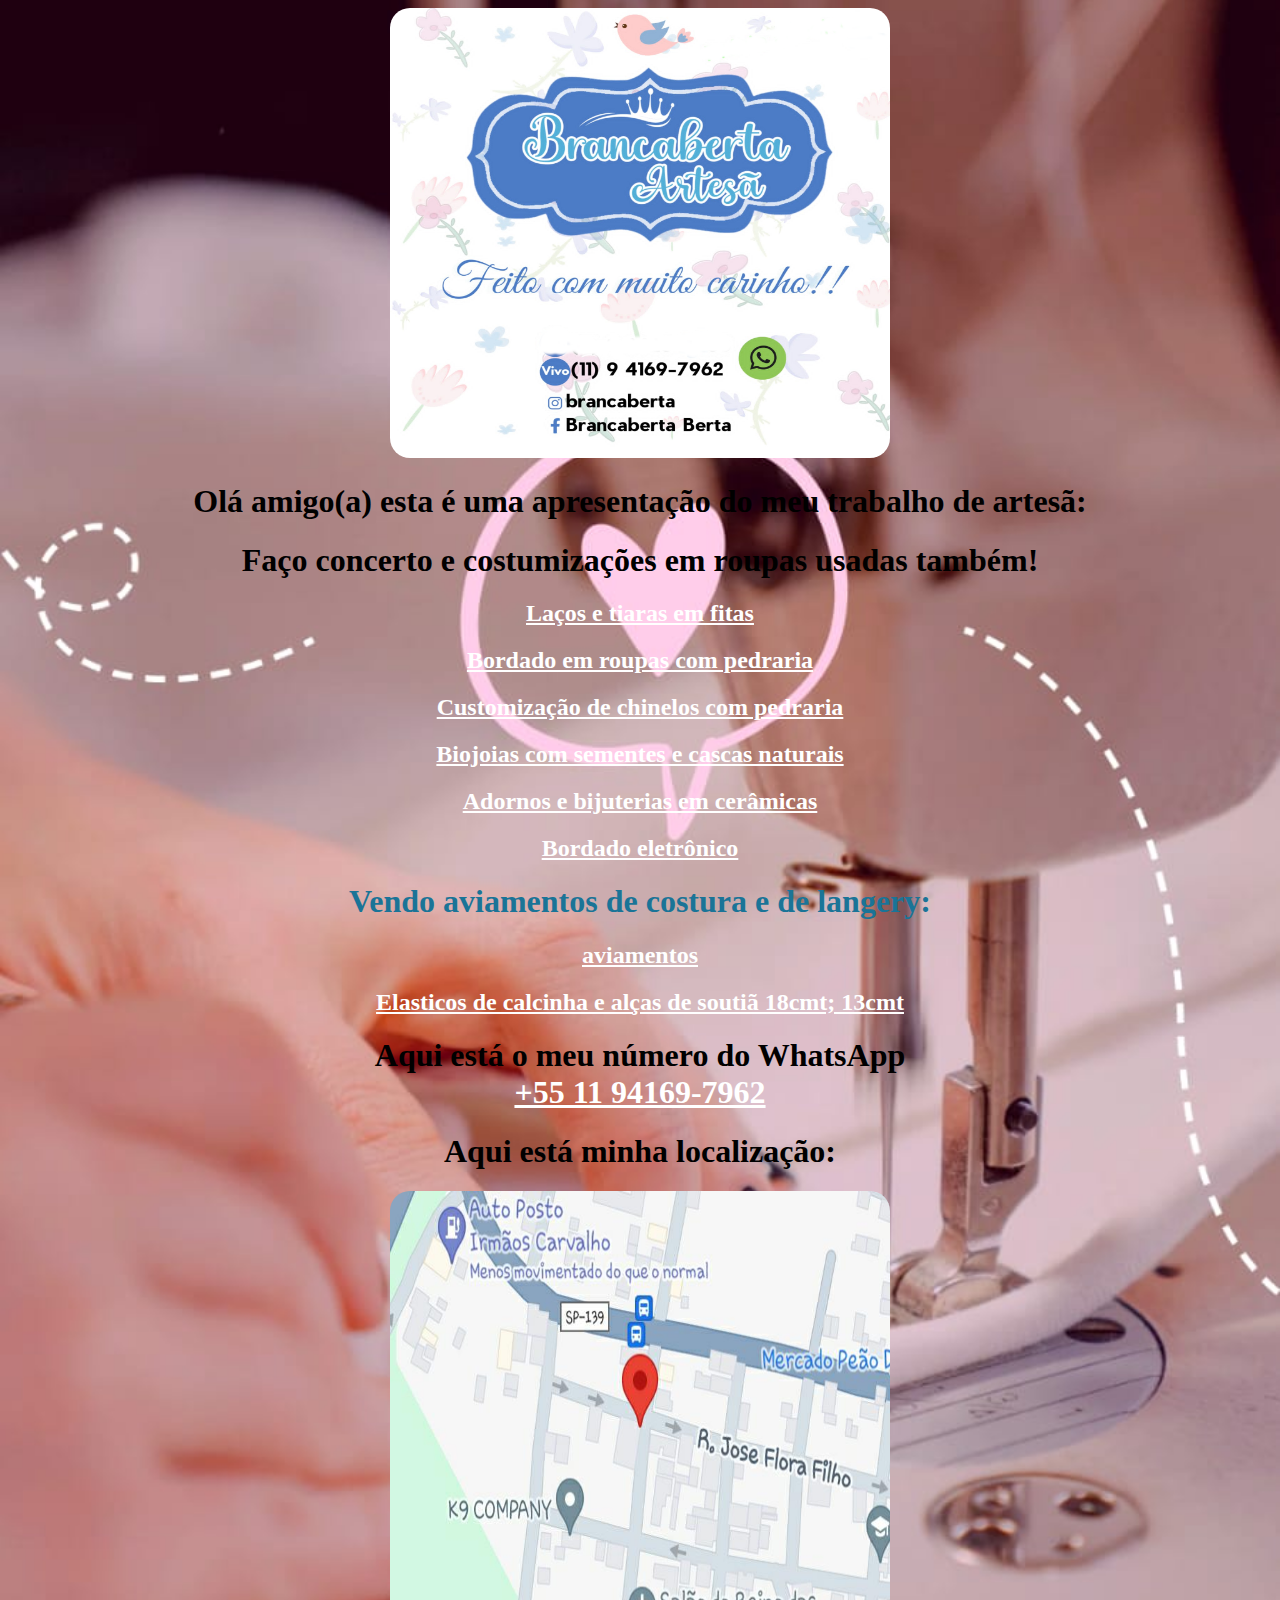
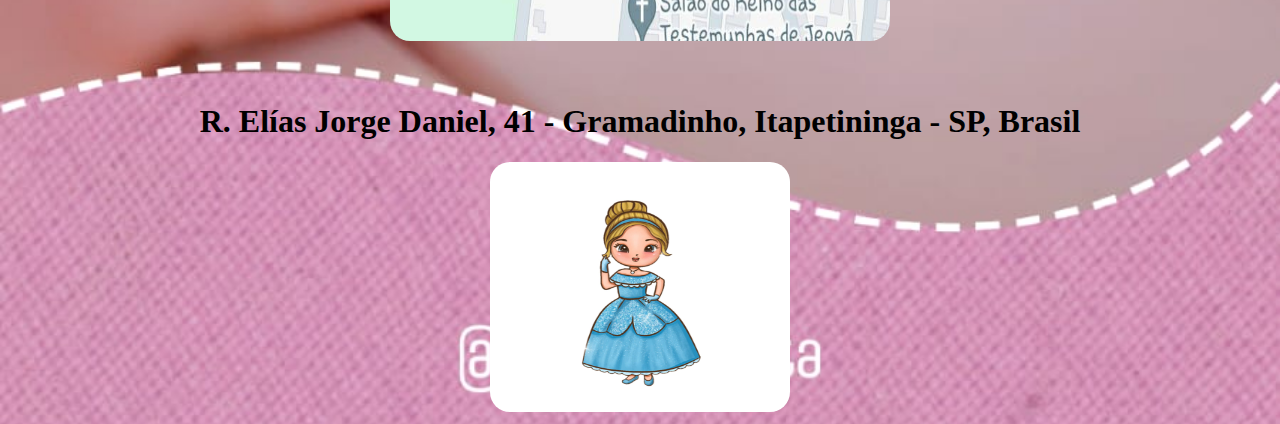
<file: index.html>
<!DOCTYPE html>
<html lang="pt-br">
<head>
    <link rel="scrip" href="Script.JS">
    <link rel="stylesheet" href="style.css">
    <meta charset="UTF-8" external>
    <meta name="viewport" content="width=device-width, initial-scale=1.0">
    <title>BRANCABERTA ARTESÃ</title>
    <link rel="BRANCABERTA" href="imagens/Imagem do WhatsApp de 2024-06-30 à(s) 10.47.57_e0385d4a.jpg" type="image/x-icon">
    <style>
        
        img{
            height: 450px;
    width: 500px;
        }
    </style>
</head>
<body>
<div>
    <abbr title="Branca Berta"><img src="imagens/logobranca.png" alt=""></abbr>
    
        <h1> Olá amigo(a) esta é uma apresentação do meu trabalho de artesã:</h1>
        <h1>Faço concerto e costumizações em roupas usadas também!</h1>
    <a href="pág2.html"><h2>Laços e tiaras em fitas</h2></a>
    <a href="pág3.html"><h2>Bordado em roupas com pedraria</h2></a>
    <h2><a href="Pág4.html">Customização de chinelos com pedraria</a></h2>
    <h2><a href="Pág5.html">Biojoias com sementes e cascas naturais</a></h2>
    <a href="Pág6.html"><h2>Adornos e bijuterias em cerâmicas</h2></a>
    <a href="Pág7.html"><h2>Bordado eletrônico</h2></a></div>

    <div><h1 id="hq">Vendo aviamentos de costura e de langery:</h1>
        <h2><a href="Pág11.html">aviamentos</a></h2>

         <a href="Pág8.html"><h2 id="ved">Elasticos de calcinha e alças de soutiã 18cmt; 13cmt</a></h2></div>
        
        <h1 id="what">Aqui está o meu número do WhatsApp <br><a href="https://wa.me/5511941697962" id="bl">+55 11 94169-7962</a></h1>
        <h1 id="loca">Aqui está minha localização:</h1><div><img src="imagens/local.jpg" alt=""></div><h1><br>R. Elías Jorge Daniel, 41 - Gramadinho, Itapetininga - SP, Brasil</h1>
    <div><img src="imagens/Imagem do WhatsApp de 2024-06-30 à(s) 10.47.04_906f1676.jpg" alt="Meu trabalho" id="trabalho"></div>
    
</body>
</html>
</file>
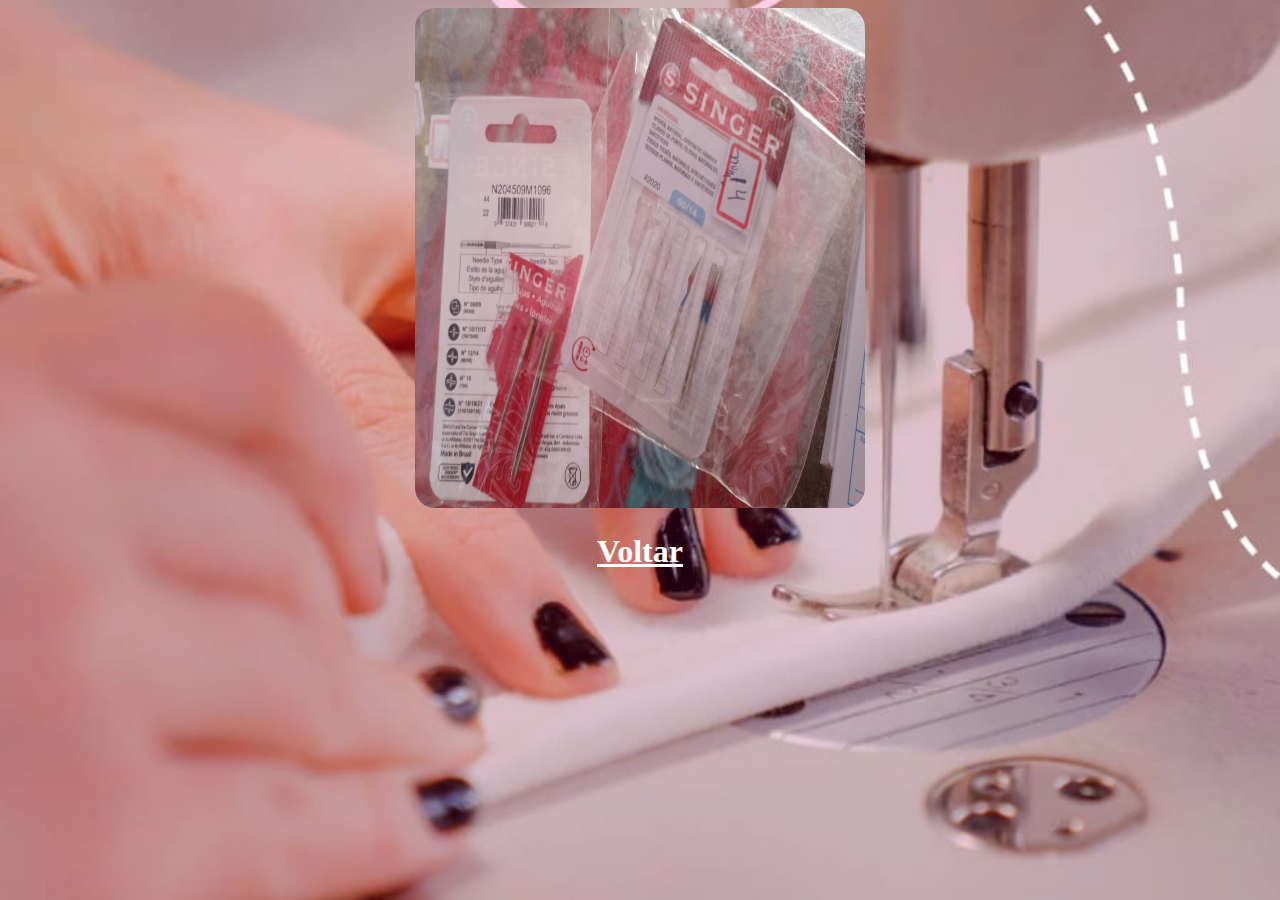
<file: Pág11.html>
<!DOCTYPE html>
<html lang="pt-br">
<head>
    <link rel="stylesheet" href="style.css">
    <meta charset="UTF-8">
    <meta name="viewport" content="width=device-width, initial-scale=1.0">
    <title>Décima Primeira Página</title>
    <style>
        img{
            height: 500px;
            width: 450px;
        }
    </style>
</head>
<body>
    <div>
        
        <img src="imagens/IMG-20240701-WA0025.jpg" alt="">
    <h1><a href="index.html">Voltar</a></h1></div>
    
</body>
</html>
</file>
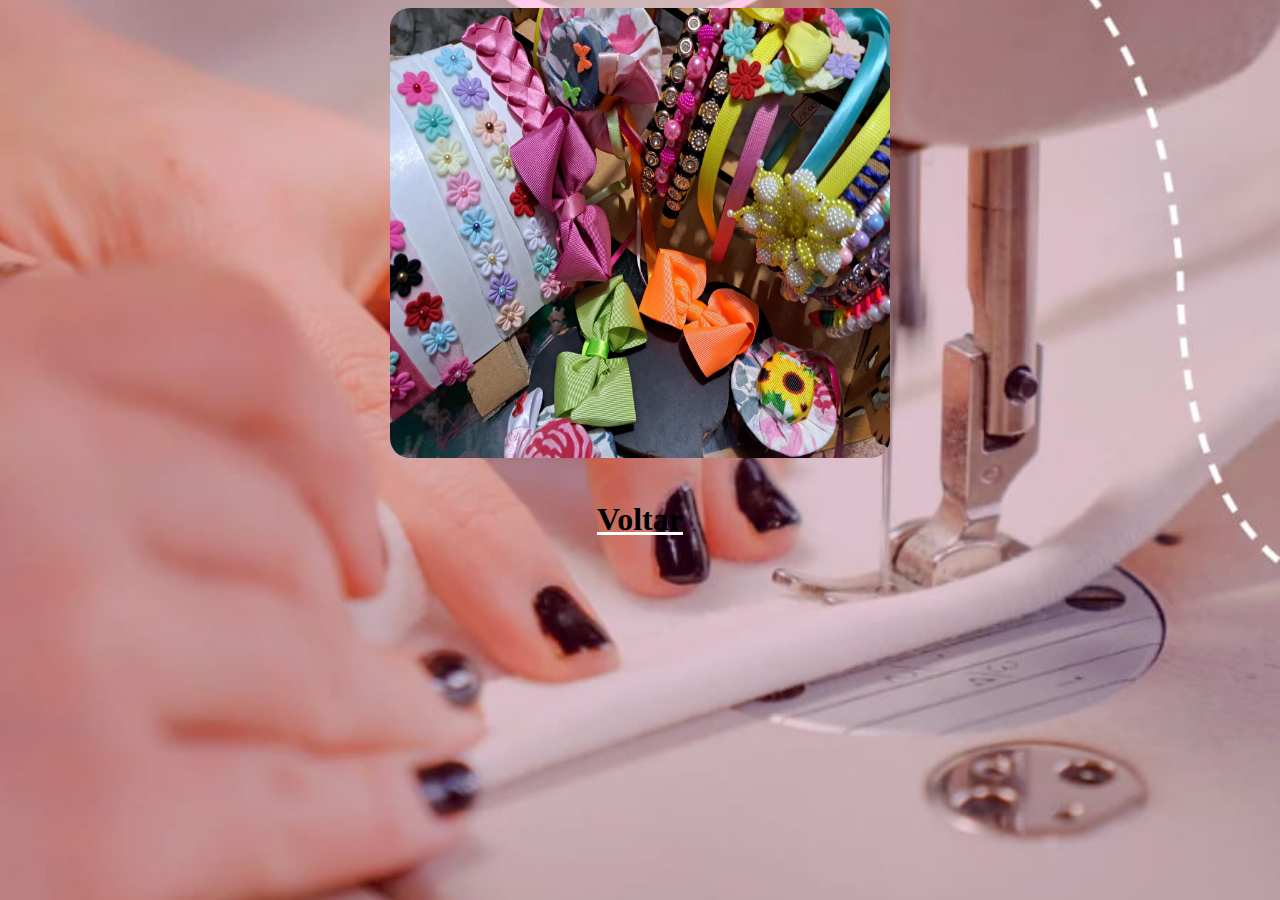
<file: pág2.html>
<!DOCTYPE html>
<html lang="pt-br">
<head>
    <link rel="stylesheet" href="style.css">
    <meta charset="UTF-8">
    <meta name="viewport" content="width=device-width, initial-scale=1.0">
    <title>Segunda Página</title>
</head>
<body>
    <div><img src="imagens/Imagem do WhatsApp de 2024-06-30 à(s) 12.13.06_e29200e2.jpg" alt="" id="seg"></div>
    <br>
<a href="index.html"><h1>Voltar</h1></a>

</body>
</html>
</file>
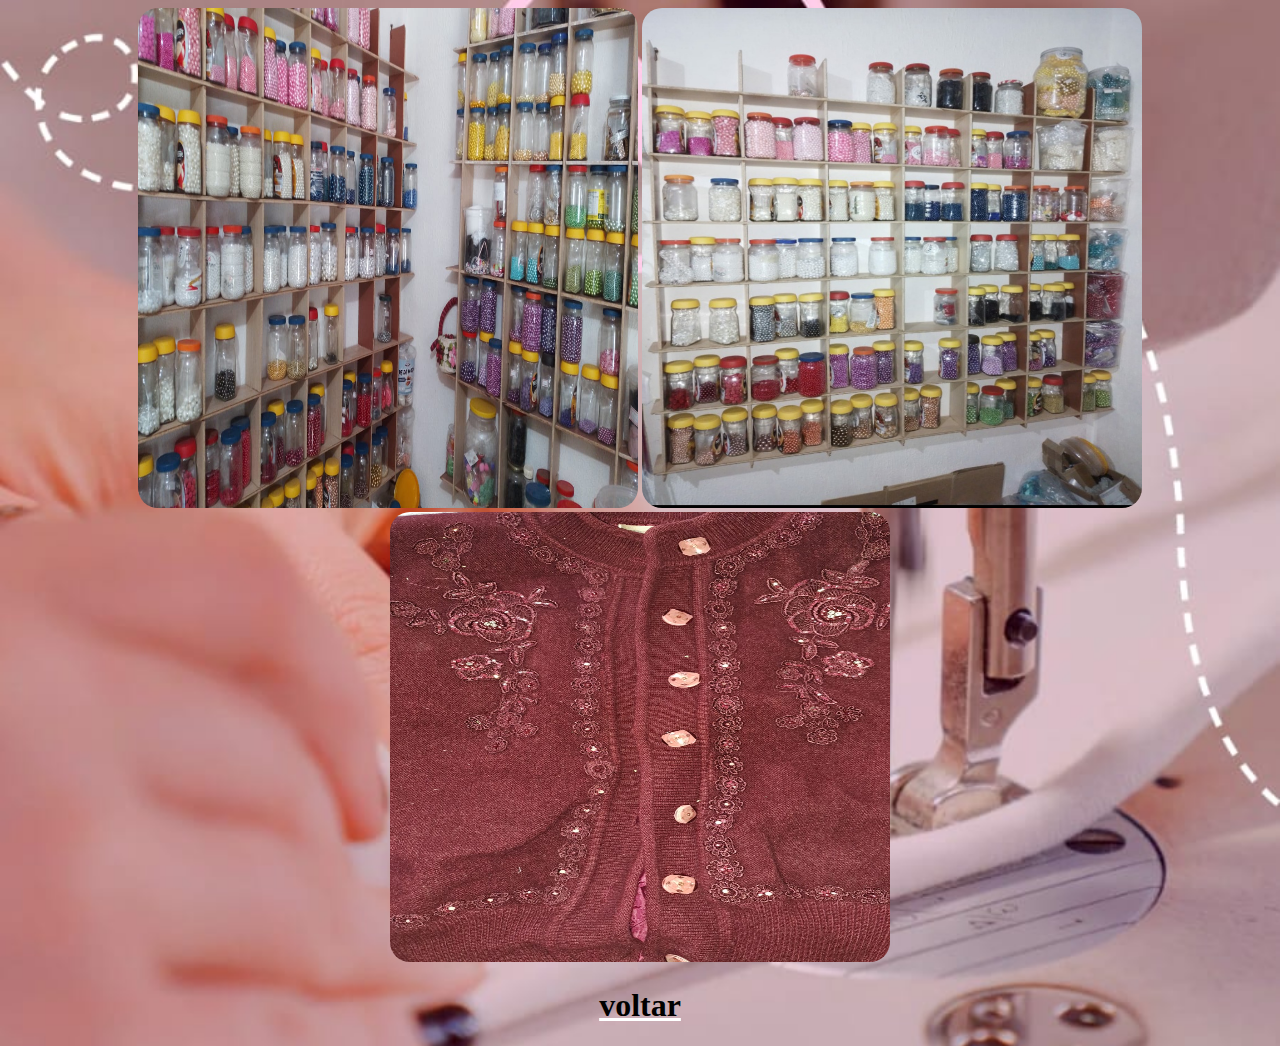
<file: pág3.html>
<!DOCTYPE html>
<html lang="pt-br">
<head>
    <link rel="stylesheet" href="style.css">
    <meta charset="UTF-8">
    <meta name="viewport" content="width=device-width, initial-scale=1.0">
    <title>Terceira Página</title>
    <style>
        img{
            height: 500px;
            width: 500px;
        }
    </style>
</head>
<body>
    <div>
        <img src="imagens/IMG-20240701-WA0033.jpg" alt="">
        <img src="imagens/Imagem do WhatsApp de 2024-07-01 à(s) 10.45.22_da0abe55.jpg" alt=""></div>
    <div><img src="imagens/Imagem do WhatsApp de 2024-06-30 à(s) 12.57.17_bb7ed522.jpg" alt="" id="ter"></div>
    <a href="index.html"><h1>voltar</h1></a>
</body>
</html>
</file>
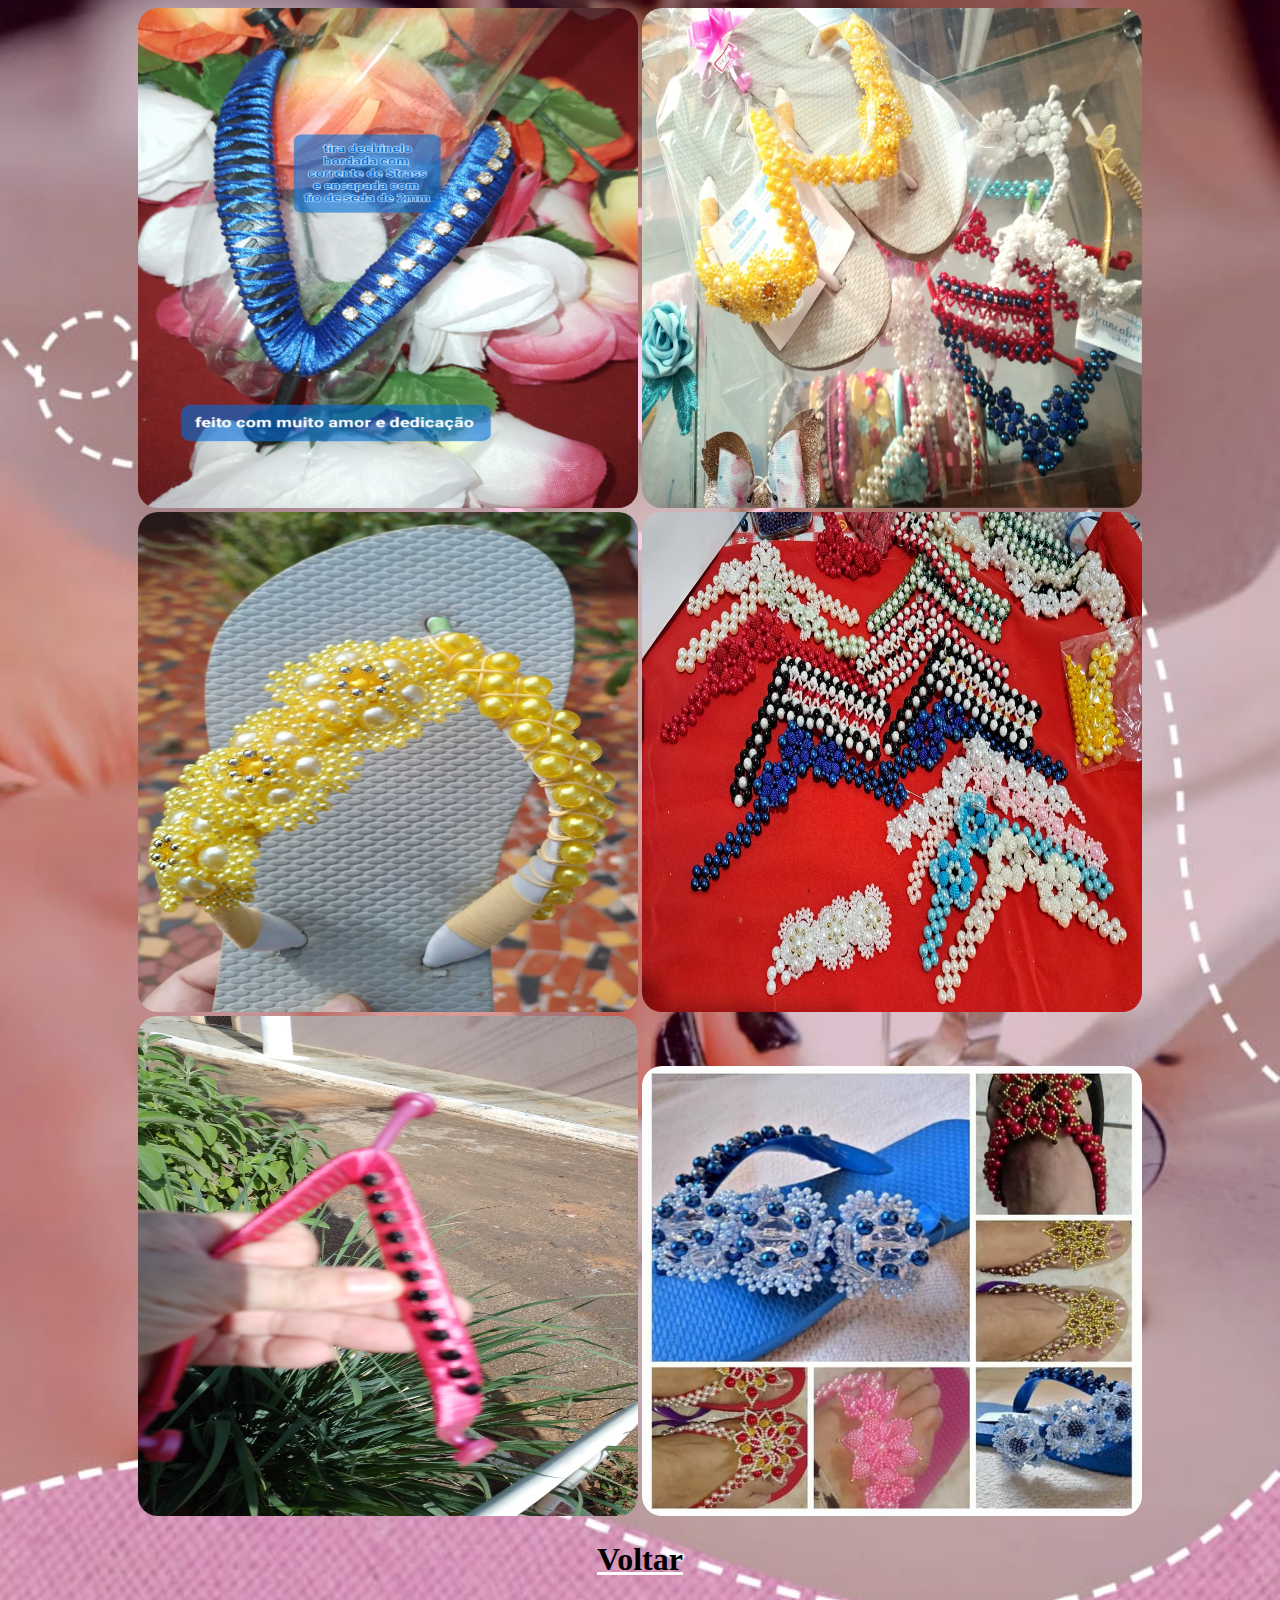
<file: Pág4.html>
<!DOCTYPE html>
<html lang="pt-br">
<head>
    <link rel="stylesheet" href="style.css">
    <meta charset="UTF-8">
    <meta name="viewport" content="width=device-width, initial-scale=1.0">
    <title>Quarta Página</title>
    <style>
        img{
            height: 500px;
            width: 500px;
        }
    </style>
</head>
<body>
    <div>
        <img src="imagens/IMG-20240630-WA0105.jpg" alt="">
        <img src="imagens/IMG-20240701-WA0013.jpg" alt="">
        <img src="imagens/IMG-20240701-WA0014.jpg" alt="">
        <img src="imagens/IMG-20240701-WA0028.jpg" alt="">
        <img src="imagens/IMG-20240701-WA0031.jpg" alt="">
        <img src="imagens/Imagem do WhatsApp de 2024-06-30 à(s) 12.13.06_0c3e130c.jpg" alt="" id="qua"></div>
    <a href="index.html"><h1>Voltar</h1></a>
</body>
</html>
</file>
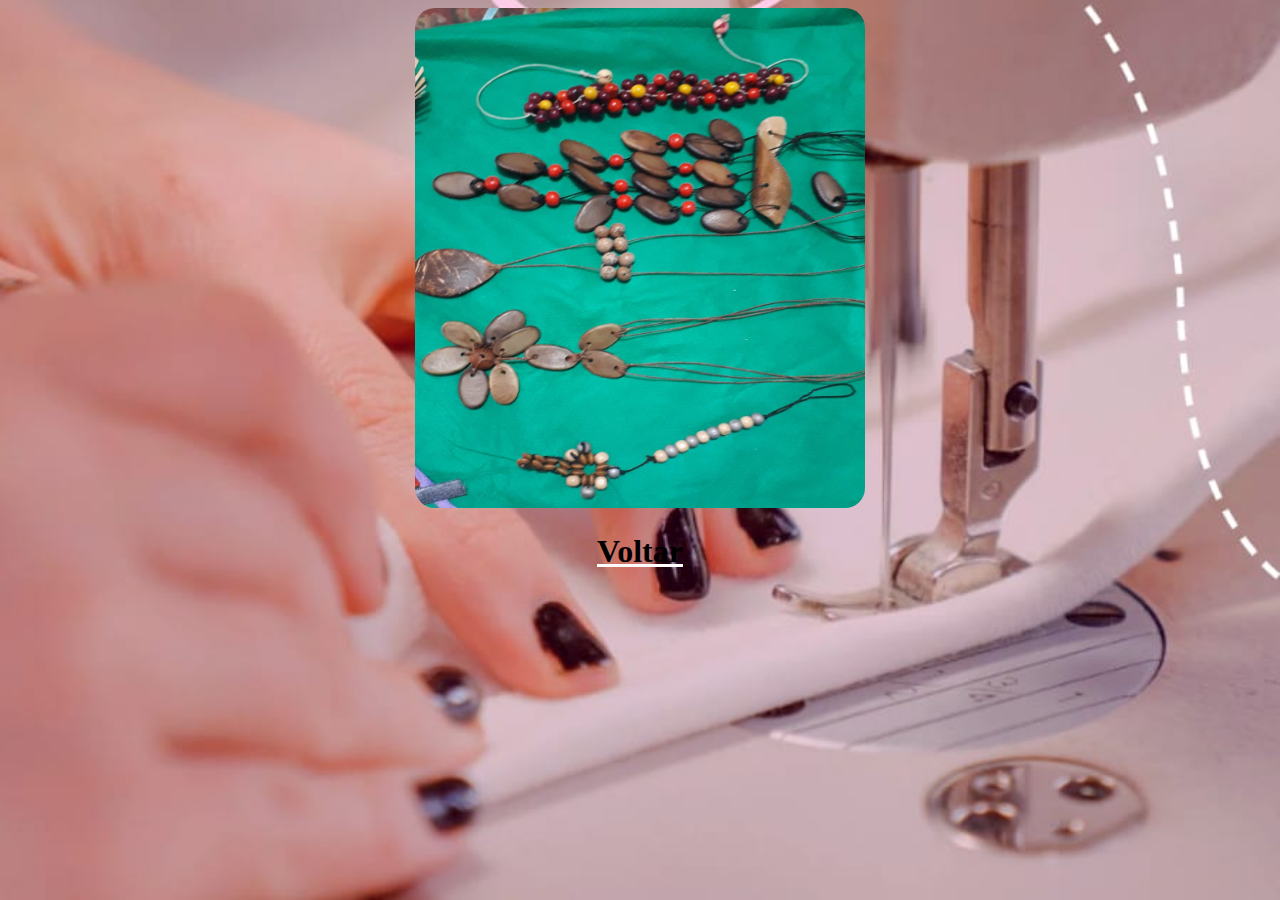
<file: Pág5.html>
<!DOCTYPE html>
<html lang="pt-br">
<head>
    <link rel="stylesheet" href="style.css">
    <meta charset="UTF-8">
    <meta name="viewport" content="width=device-width, initial-scale=1.0">
    <title>Quinta Página</title>
    <style>
        img{
            height: 500px;
    width: 450px;
    transform: rotate(deg);
        }
    </style>
</head>
<body>
    <div><img src="imagens/Imagem do WhatsApp de 2024-06-30 à(s) 15.05.45_7951a7aa.jpg" alt=""></div>
    <a href="index.html"><h1>Voltar</h1></a></div>
</body>
</html>
</file>
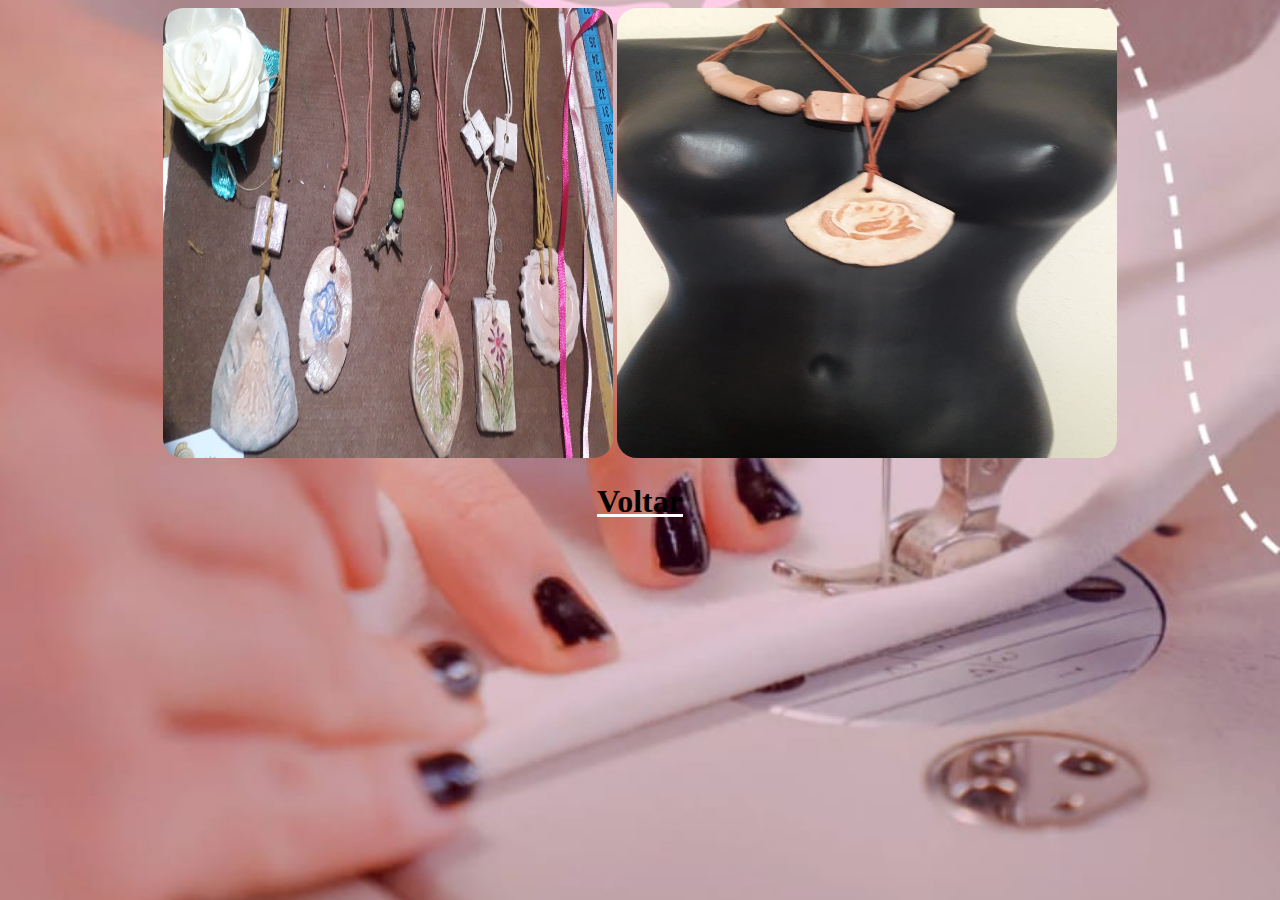
<file: Pág6.html>
<!DOCTYPE html>
<html lang="pt-br">
<head>
    <link rel="stylesheet" href="style.css">
    <meta charset="UTF-8">
    <meta name="viewport" content="width=device-width, initial-scale=1.0">
    <title>Sexta Página</title>
    <style>
        img{
            height: 450px;
    width: 500px;
        }
        #sex{
            height: 450px;
            width: 450px;
            transform: rotate(90deg);
        }
    </style>
</head>
<body>
    <div><img src="imagens/IMG-20240630-WA0063.jpg" alt="" id="sex">
    <img src="imagens/IMG-20240630-WA0064.jpg" alt=""></div>
    <a href="index.html"><h1>Voltar</h1></a>
</body>
</html>
</file>
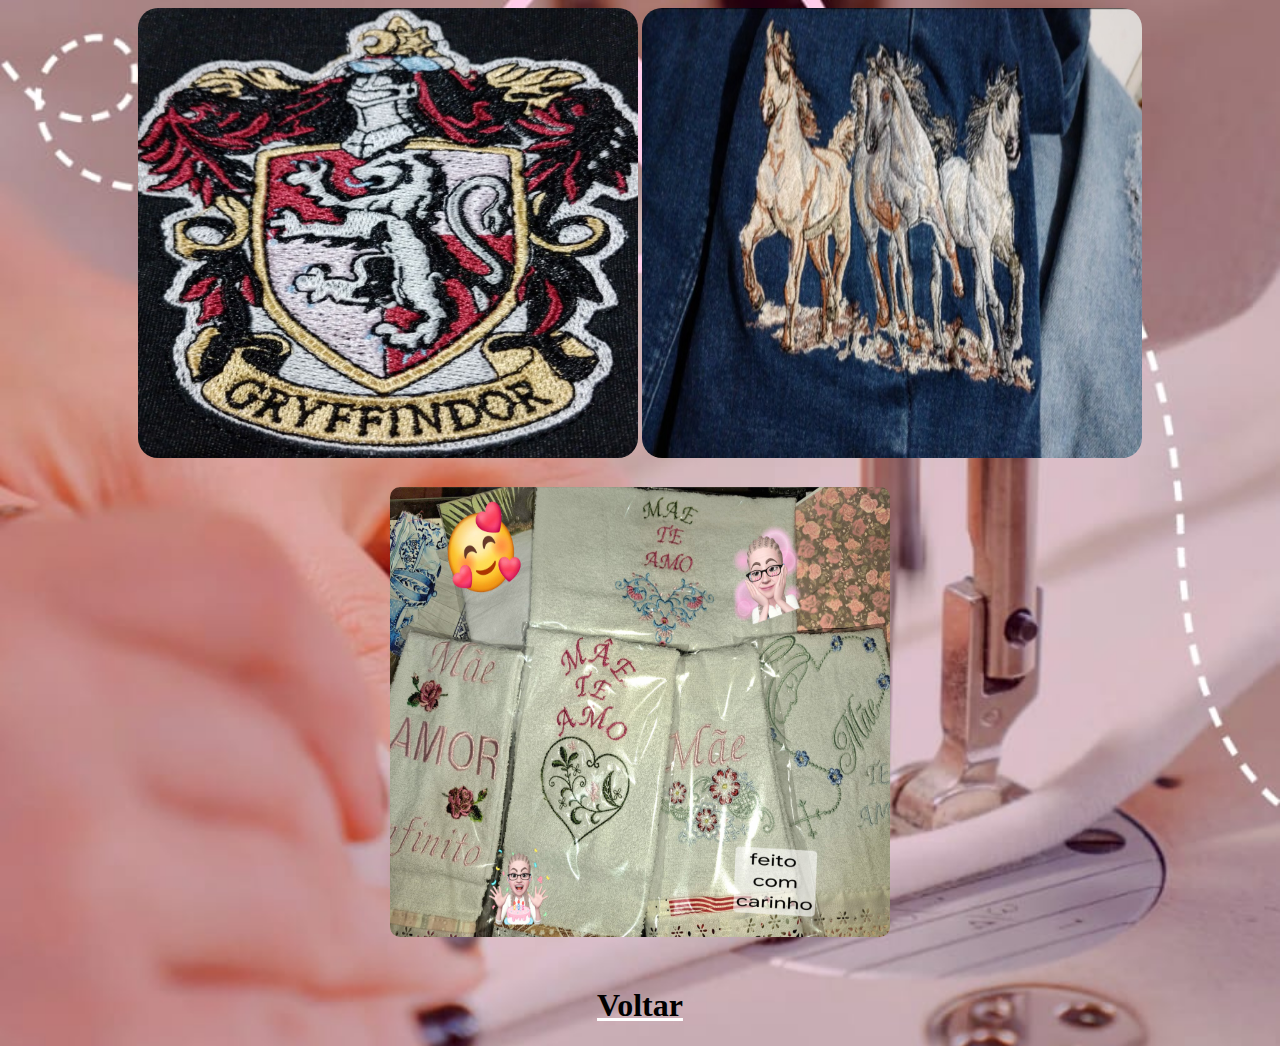
<file: Pág7.html>
<!DOCTYPE html>
<html lang="pt-br">
<head>
    <link rel="stylesheet" href="style.css">
    <meta charset="UTF-8">
    <meta name="viewport" content="width=device-width, initial-scale=1.0">
    <title>Sétima Página</title>
    <style>
        img{
            height: 450px;
    width: 500px;
        }
        #rot{

            border-radius: 10px;
            transform: rotate(270deg);
            height: 500px;
            width: 450px;
        }
    </style>
</head>
<body>
    
    <div><img src="imagens/Imagem do WhatsApp de 2024-06-30 à(s) 13.58.46_493339ea.jpg" alt="">
    <img src="imagens/Imagem do WhatsApp de 2024-06-30 à(s) 13.58.46_833a0793.jpg" alt"">
    <img src="imagens/Imagem do WhatsApp de 2024-06-30 à(s) 11.54.21_11e880fb.jpg" alt="" id="rot">
    </div>
    <a href="index.html"><h1>Voltar</h1></a>
</body>
</html>
</file>
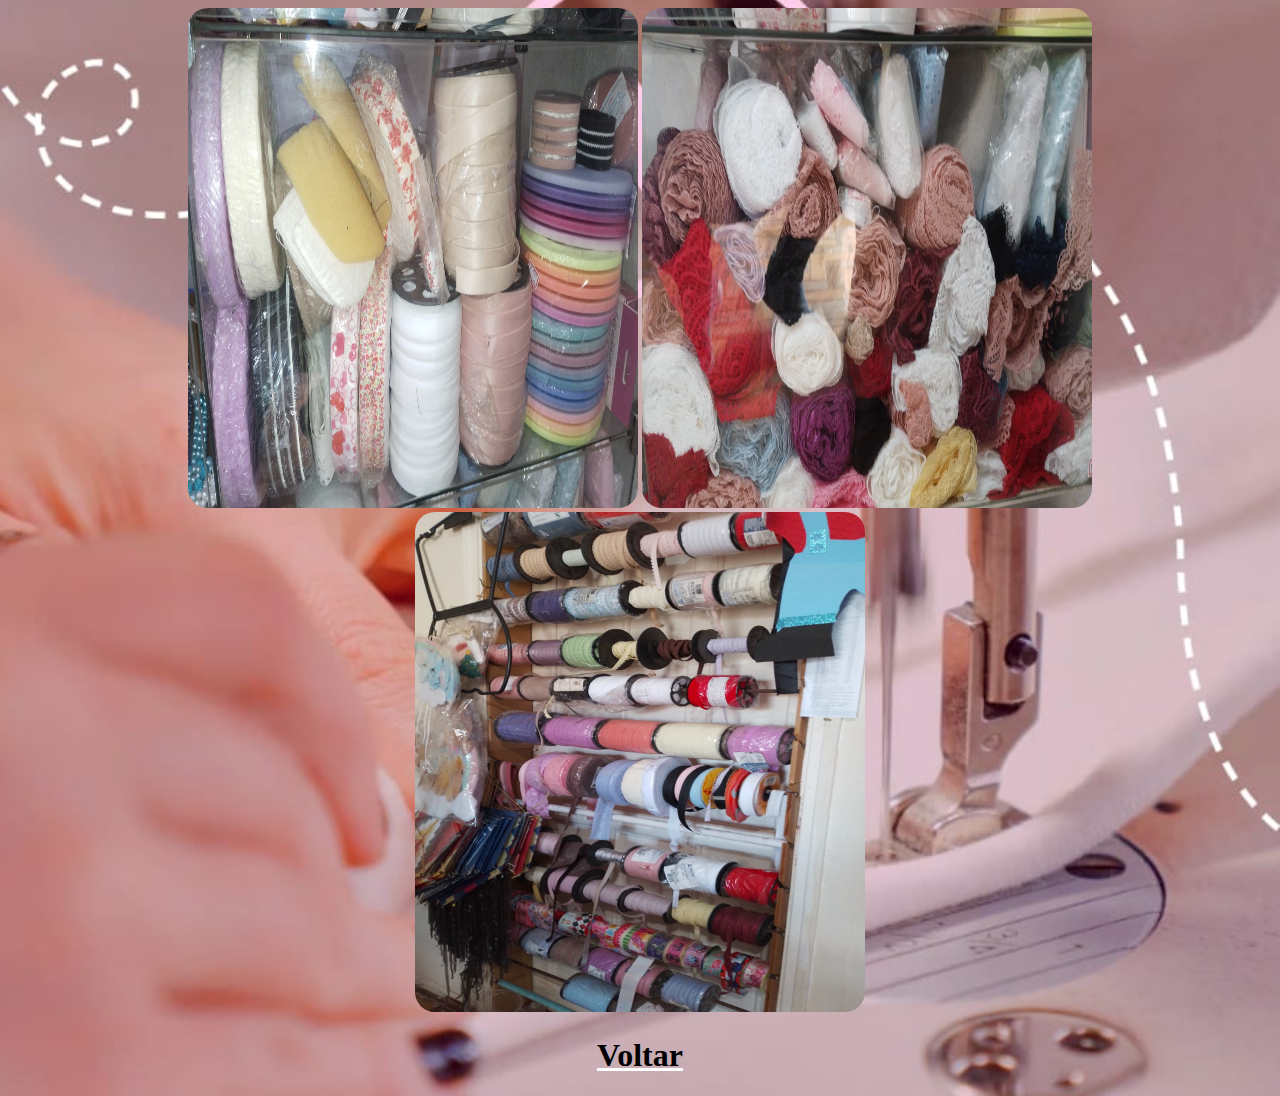
<file: Pág8.html>
<!DOCTYPE html>
<html lang="pt-br">
<head>
    <link rel="stylesheet" href="style.css">
    <meta charset="UTF-8">
    <meta name="viewport" content="width=device-width, initial-scale=1.0">
    <title>Oitava Página</title>
    <style>
        img{
            height: 500px;
            width: 450px;
        }
    </style>
</head>
<body>
    <div>
        <img src="imagens/elasticosss.jpg" alt="">
        <img src="imagens/elasticoss.jpg" alt="">
    <img src="imagens/elasticos.jpg" alt=""></div>
    
     <a href="index.html"><h1>Voltar</h1></a>
</body>
</html>
</file>
<file: style.css>
charset-utf-8
li{
    color: rgb(255, 255, 255);
}
a{
    color: rgb(255, 255, 255);
}
body{
    background-image: url("imagens/Imagem do WhatsApp de 2024-06-30 à(s) 15.16.33_a24202ae.jpg");
    background-repeat: no-repeat;
    background-position-x: center;
    background-position-y: center;
    background-size: cover;
}
h1{
    text-align: center;
    color: rgb(0, 0, 0);
}
img{
    
    border-radius: 20px;
border-color: brown;
width: 200px;
height: 200px;
}
div{
text-align: center;
}
#trabalho{
    height: 250px;
    width: 300px;
}
#seg{
    height: 450px;
    width: 500px;
}
#ter{
    height: 450px;
    width: 500px;
}
#qua{
    height: 450px;
    width: 500px;
}
#qui{
    height: 450px;
    width: 500px;
}
#sex{
    height: 450px;
    width: 500px;
}
#B{
    border-radius: 300px;
    background-color: aquamarine;
    color: rgb(0, 0, 0);
    
    text-align: center;
}
#ved{
    color: white;
}
#hq{
    color: rgb(26, 116, 151);
}
#gi{
    transform: rotate();
}
</file>
